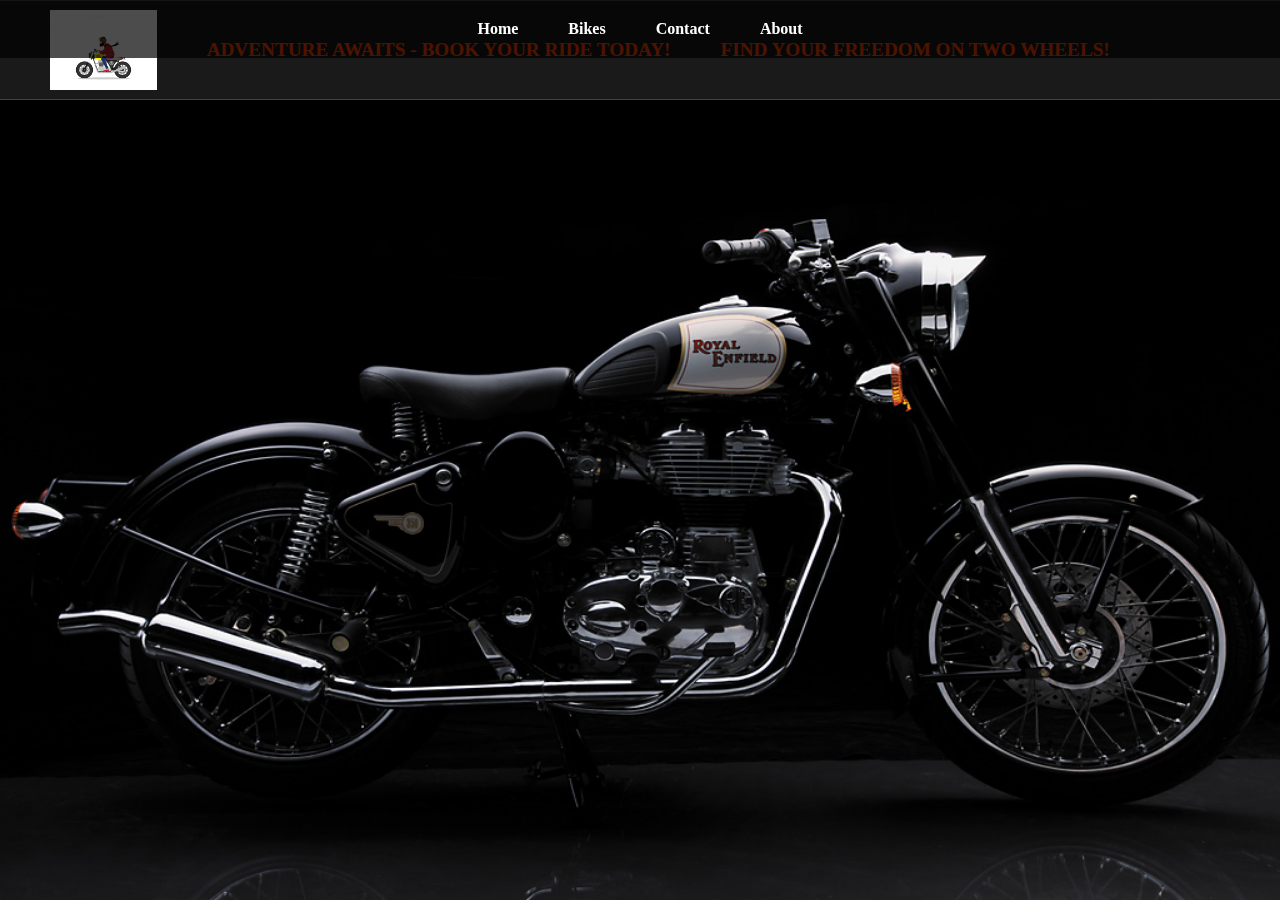
<file: index.html>
<!DOCTYPE html>
<html lang="en">
  <head>
    <meta charset="UTF-8" />
    <meta name="viewport" content="width=device-width, initial-scale=1.0" />
    <title>Document</title>
    <link rel="stylesheet" href="style.css" />
  </head>
  <body>
    <div class="container">
      <ul>
        <li><a href="index.html">Home</a></li>
        <li><a href="./bikes.html">Bikes</a></li>
        <li><a href="contact.html">Contact</a></li>
        <li><a href="about .html">About</a></li>
      </ul>
    </div>
    <div class="bike-ticker-wrapper">
      <!-- The content needs to be duplicated to create the seamless looping effect -->
      <div class="bike-ticker-content">
        <!-- Repeat the content (image and text) multiple times for a continuous scroll -->
        <img
          src="./Royal Enfield.gif"
          alt="Royal Enfield Rider Animated"
          class="bike-ticker-image"
        />
        <span class="bike-ticker-text"
          >Adventure Awaits - Book Your Ride Today!</span
        >

        <!-- <img
          src="Royal Enfield.gif"
          alt="Royal Enfield Rider Animated"
          class="bike-ticker-image"
        />
        <span class="bike-ticker-text">Explore Our New Himalayan Models!</span>

        <img
          src="Royal Enfield.gif"
          alt="Royal Enfield Rider Animated"
          class="bike-ticker-image"
        /> -->
        <span class="bike-ticker-text">Find Your Freedom on Two Wheels!</span>
      </div>
    </div>
  </body>
</html>
</file>
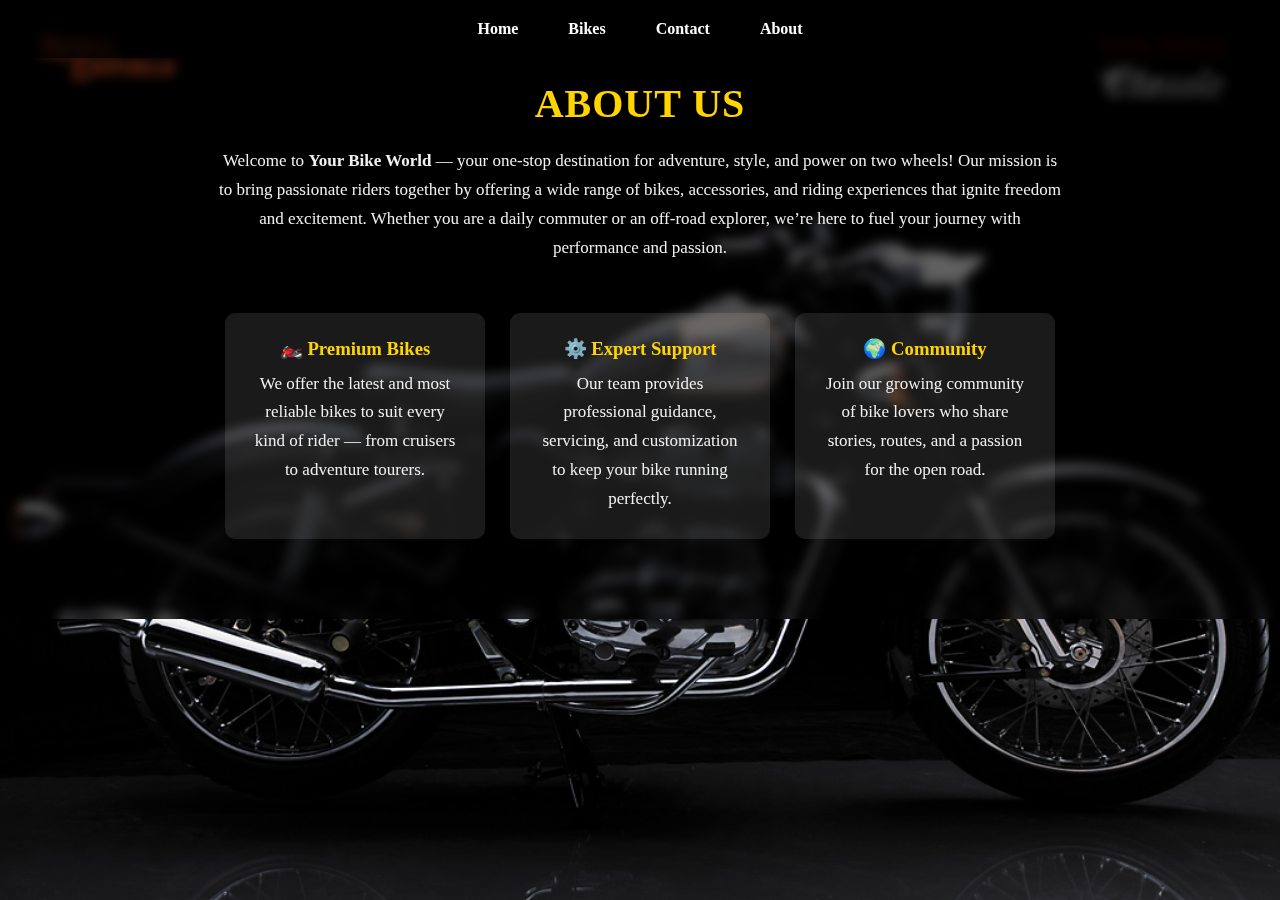
<file: about .html>
<!DOCTYPE html>
<html lang="en">
  <head>
    <meta charset="UTF-8" />
    <meta name="viewport" content="width=device-width, initial-scale=1.0" />
    <title>Document</title>
    <link rel="stylesheet" href="style.css" />
  </head>
  <body>
        <div class="container">
      <ul>
        <li><a href="index.html">Home</a></li>
        <li><a href="./bikes.html">Bikes</a></li>
        <li><a href="contact.html">Contact</a></li>
        <li><a href="about .html">About</a></li>
      </ul>
    </div>
    <section class="about-section">
      <h1>About Us</h1>
      <p>
        Welcome to <strong>Your Bike World</strong> — your one-stop destination
        for adventure, style, and power on two wheels! Our mission is to bring
        passionate riders together by offering a wide range of bikes,
        accessories, and riding experiences that ignite freedom and excitement.
        Whether you are a daily commuter or an off-road explorer, we’re here to
        fuel your journey with performance and passion.
      </p>

      <div class="about-highlights">
        <div class="about-box">
          <h3>🏍️ Premium Bikes</h3>
          <p>
            We offer the latest and most reliable bikes to suit every kind of
            rider — from cruisers to adventure tourers.
          </p>
        </div>
        <div class="about-box">
          <h3>⚙️ Expert Support</h3>
          <p>
            Our team provides professional guidance, servicing, and
            customization to keep your bike running perfectly.
          </p>
        </div>
        <div class="about-box">
          <h3>🌍 Community</h3>
          <p>
            Join our growing community of bike lovers who share stories, routes,
            and a passion for the open road.
          </p>
        </div>
      </div>
    </section>
  </body>
</html>
</file>
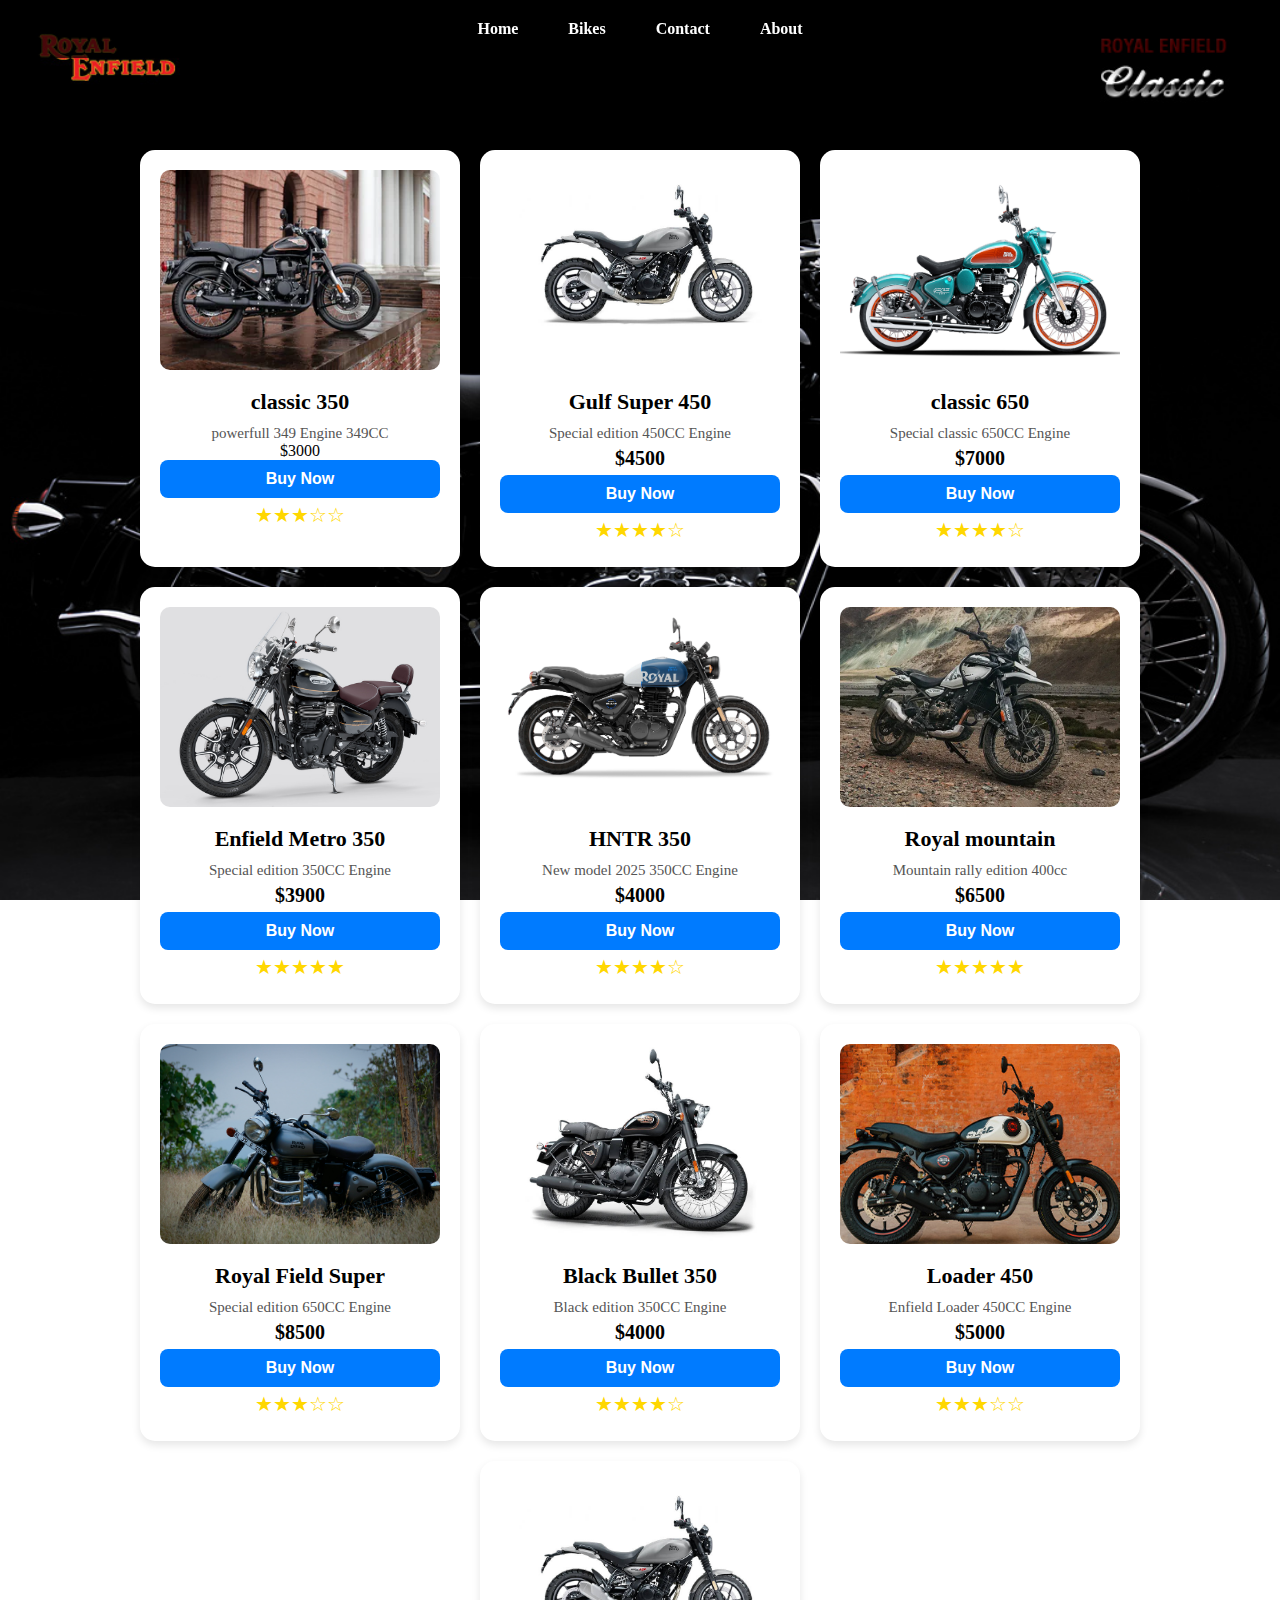
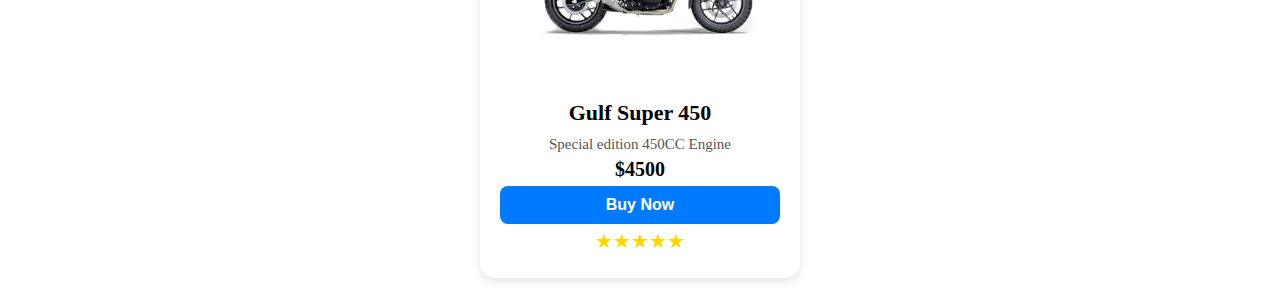
<file: bikes.html>
<!DOCTYPE html>
<html lang="en">
  <head>
    <meta charset="UTF-8" />
    <meta name="viewport" content="width=device-width, initial-scale=1.0" />
    <title>Document</title>
    <link rel="stylesheet" href="style.css" />
  </head>
  <body>
    <div class="container">
      <ul>
        <li><a href="index.html">Home</a></li>
        <li><a href="./bikes.html">Bikes</a></li>
        <li><a href="contact.html">Contact</a></li>
        <li><a href="about .html">About</a></li>
      </ul>
    </div>
    <div class="bike-container">
      <div class="card">
        <img
          src="./2023_Royal_Enfield_Bullet_350_1693620256587_1711424746913.webp"
          alt=""
        />
        <h2>classic 350</h2>
        <p>powerfull 349 Engine 349CC</p>
        <div class="Price">$3000</div>
        <button class="btn">Buy Now</button>
        <div class="stars">&#9733;&#9733;&#9733;&#9734;&#9734;</div>
      </div>
      <div class="card">
        <img src="./Cover_(1).jpg" alt="" />
        <h2>Gulf Super 450</h2>
        <p>Special edition 450CC Engine</p>
        <div class="price">$4500</div>
        <button class="btn">Buy Now</button>
        <div class="stars">&#9733;&#9733;&#9733;&#9733;&#9734;</div>
      </div>
      <div class="card">
        <img src="./goan-classic-650-motorcycle-thumbnail.jpg" alt="" />
        <h2>classic 650</h2>
        <p>Special classic 650CC Engine</p>
        <div class="price">$7000</div>
        <button class="btn">Buy Now</button>
        <div class="stars">&#9733;&#9733;&#9733;&#9733;&#9734;</div>
      </div>
      <div class="card">
        <img src="./meteor-35068c7e581bedf0.jpg" alt="" />
        <h2>Enfield Metro 350</h2>
        <p>Special edition 350CC Engine</p>
        <div class="price">$3900</div>
        <button class="btn">Buy Now</button>
        <div class="stars">&#9733;&#9733;&#9733;&#9733;&#9733;</div>
      </div>
      <div class="card">
        <img src="./motorcycle-landing.jpg" alt="" />
        <h2>HNTR 350</h2>
        <p>New model 2025 350CC Engine</p>
        <div class="price">$4000</div>
        <button class="btn">Buy Now</button>
        <div class="stars">&#9733;&#9733;&#9733;&#9733;&#9734;</div>
      </div>
      <div class="card">
        <img src="./new-himalayan-motorcycle-listing.jpg" alt="" />
        <h2>Royal mountain</h2>
        <p>Mountain rally edition 400cc</p>
        <div class="price">$6500</div>
        <button class="btn">Buy Now</button>
        <div class="stars">&#9733;&#9733;&#9733;&#9733;&#9733;</div>
      </div>
      <div class="card">
        <img src="./photo-1629571688673-55436b6c732a.jpeg" alt="" />
        <h2>Royal Field Super</h2>
        <p>Special edition 650CC Engine</p>
        <div class="price">$8500</div>
        <button class="btn">Buy Now</button>
        <div class="stars">&#9733;&#9733;&#9733;&#9734;&#9734;</div>
      </div>
      <div class="card">
        <img src="./Royal_Enfield_Bullet_350.jpg" alt="" />
        <h2>Black Bullet 350</h2>
        <p>Black edition 350CC Engine</p>
        <div class="price">$4000</div>
        <button class="btn">Buy Now</button>
        <div class="stars">&#9733;&#9733;&#9733;&#9733;&#9734;</div>
      </div>
      <div class="card">
        <img src="./loader_2.jpg" alt="" />
        <h2>Loader 450</h2>
        <p>Enfield Loader 450CC Engine</p>
        <div class="price">$5000</div>
        <button class="btn">Buy Now</button>
        <div class="stars">&#9733;&#9733;&#9733;&#9734;&#9734;</div>
      </div>
      <div class="card">
        <img src="./Cover_(1).jpg" alt="" />
        <h2>Gulf Super 450</h2>
        <p>Special edition 450CC Engine</p>
        <div class="price">$4500</div>
        <button class="btn">Buy Now</button>
        <div class="stars">&#9733;&#9733;&#9733;&#9733;&#9733;</div>
      </div>
    </div>
  </body>
</html>
</file>
<file: style.css>
/* *{
    margin: 0;
    padding: 0;
    box-sizing: border-box;
}
body{
    display: flex;
    justify-content: center;
    align-items: center;
    height: 100vh;
    background-image: url(royal-image.jpg);
    background-repeat: no-repeat;
    background-attachment: fixed;
    background-size: 100% 100%;
}
.container{
    display: flex;
    justify-content: center;
    font-weight: bolder;
}
ul{
    display: flex;
    justify-content: center;
    gap: 30px;
}
ul li{
    list-style: none;
    padding: 20px;
}
ul li a{
    text-decoration: none;
    color: white;
    padding: 20px;
}
ul li a:hover{
    background-color: orangered;
    transition: 0.3s ease-in-out; 
}
.bike-container{
    display: flex;
    flex-wrap: wrap;
    justify-content: center;
    gap: 20px;
    padding: 20px;
}
.card{
    width: 320px;
    background-color: white;
    border-radius: 15px;
    box-shadow: 0 4px 8px rgba(0,0,0,0.1);
    text-align: center;
    transition: transform 0.3s ;
    padding: 20px;
}
.card:hover{
    transform: translateY(-5px);
}
.card img{
    width: 100%;
    border-radius: 10px;
}
.card h2{
    margin: 15px 0 10px;
    font-size: 22px;
    color: #000;
}
.card p{
    color: #555;
    font-size: 15px;
}
.price{
    font-size: 20px;
    font-weight: bold;
    margin: 5px 0;
}
.stars{
    color: #ffd700;
    font-size: 20px;
    margin: 5px 0;
}
.btn{
    background-color: #007bff;
    color: white;
    border: none;
    padding: 10px 20px;
    border-radius: 8px;
    cursor: pointer;
    font-size: 16px;
    transition: 0.3s;
}
.btn:hover{
    background-color: #0056b3;
} */
* {
    margin: 0;
    padding: 0;
    box-sizing: border-box;
}

/* Base body style for all pages, removes the aggressive centering */
body {
    background-image: url(royal-image.jpg);
    background-repeat: no-repeat;
    background-attachment: fixed;
    background-size: 100% 100%;
    min-height: 100vh; /* Use min-height to ensure background covers all content */
}

/* Specific body style for the homepage (index.html) to keep it centered */
.homepage-body {
    display: flex;
    justify-content: center;
    align-items: center;
    height: 100vh;
}

/* Nav Container styling for visibility */
.container {
    display: flex;
    justify-content: center; /* Adjusted to space the logo and list */
    align-items: center;
    font-weight: bolder;
    background-color: rgba(0, 0, 0, 0.7); /* Added background for visibility */
    padding: 0 50px; /* Added padding */
    width: 100%;
    position: fixed; /* Fixed position for better navigation experience */
    top: 0;
    z-index: 1000;
}
.logo {
    padding: 10px 0;
}
.logo img {
    height: 50px; /* Example size for the logo */
}

ul {
    display: flex;
    justify-content: center;
    gap: 30px;
}
ul li {
    list-style: none;
    padding: 20px 0; /* Adjusted padding */
}
ul li a {
    text-decoration: none;
    color: white;
    padding: 20px 10px; /* Adjusted padding for better hover area */
}
ul li a:hover {
    background-color: orangered;
    transition: 0.3s ease-in-out;
}

.bike-container {
    display: flex;
    flex-wrap: wrap;
    justify-content: center;
    gap: 20px;
    padding: 100px 20px 20px; /* Added top padding to clear fixed header */
    margin-top: 50px; /* Added margin-top to separate from fixed header */
}
.card {
    width: 320px;
    background-color: white;
    border-radius: 15px;
    box-shadow: 0 4px 8px rgba(0, 0, 0, 0.1);
    text-align: center;
    transition: transform 0.3s;
    padding: 20px;
}
.card:hover {
    transform: translateY(-5px);
}
.card img {
    width: 100%;
    border-radius: 10px;
    height: 200px; /* Set a fixed height for uniform cards */
    object-fit: cover; /* Ensures image covers the space without distortion */
}
.card h2 {
    margin: 15px 0 10px;
    font-size: 22px;
    color: #000;
}
.card p {
    color: #555;
    font-size: 15px;
}
.price {
    font-size: 20px;
    font-weight: bold;
    margin: 5px 0;
}
.stars {
    color: #ffd700;
    font-size: 20px;
    margin: 5px 0;
}
.btn {
    background-color: #007bff;
    color: white;
    border: none;
    padding: 10px 20px;
    border-radius: 8px;
    cursor: pointer;
    font-size: 16px;
    transition: 0.3s;
}
.btn:hover {
    background-color: #0056b3;
}
@keyframes ride {
    0% { transform: translateX(100%); }
    100% { transform: translateX(-100%); }
}

/* Existing keyframes (fadeInUp, slowZoom) ... */
/* --------------------------------- END ANIMATION KEYFRAMES --------------------------------- */

/* --- FOOTER TICKET STYLES (New Section) --- */
.bike-ticker-wrapper {
    width: 100%;
    overflow: hidden; 
    background-color: #1a1a1a; 
    padding: 10px 0;
    border-top: 1px solid #3c434b;
    border-bottom: 1px solid #3c434b;
    position: relative;
    height: 100px; /* Space for the bike to ride */
  
}

.bike-ticker-content {
    white-space: nowrap; /* Forces all content onto a single line */
    position: absolute;
    top: 0;
    left: 0;
    /* Apply the animation */
    animation: ride 20s linear infinite;
    display: flex;
    align-items: center;
    height: 100%;
}

.bike-ticker-image {
    height: 80px; /* Size the bike */
    margin: 0 50px; /* Space between bike repetitions */
    object-fit: contain;
}

.bike-ticker-text {
    font-size: 1.2rem;
    font-weight: bold;
    color: orangered; /* Highlight color */
    text-transform: uppercase;
    margin-right: 50px; }

/* Transparent overlay so main background stays visible */
.contact-section {
  padding: 60px 10%;
  background: rgba(0, 0, 0, 0.6); /* see-through dark overlay */
}

.contact-container {
  display: flex;
  flex-wrap: wrap;
  border-radius: 10px;
  overflow: hidden;
  backdrop-filter: blur(8px);
  box-shadow: 0 4px 20px rgba(0, 0, 0, 0.6);
}

/* Left info */
.contact-info {
  flex: 1;
  background: rgba(0, 0, 0, 0.7);
  color: #fff;
  padding: 40px;
}

.contact-info h2 {
  color: #ffd400;
  text-align: center;
  margin-bottom: 30px;
  font-size: 24px;
}

.info-grid {
  display: grid;
  grid-template-columns: 1fr 1fr;
  gap: 25px;
}

.info-box {
  text-align: center;
  padding: 15px;
  background: rgba(255, 255, 255, 0.05);
  border-radius:}
/* Style only inputs, textarea, and button */
input[type="text"],
input[type="email"],
input[type="tel"],
textarea {
  width: 100%;
  padding: 10px 12px;
  margin-bottom: 15px;
  border: 1px solid #ccc;
  border-radius: 6px;
  background: rgba(255,255,255,0.85);
  font-size: 15px;
  transition: 0.3s ease;
}

/* Highlight on focus */
input:focus,
textarea:focus {
  border-color: #ffd400;
  box-shadow: 0 0 6px #ffd40080;
  outline: none;
  background: #fff;
}

/* Submit button */
button {
  width: 100%;
  padding: 12px;
  background-color: #ffd400;
  color: #111;
  border: none;
  border-radius: 6px;
  font-weight: 600;
  cursor: pointer;
  transition: 0.3s;
}

button:hover {
  background-color: #e6c200;
}
.about-section {
      padding: 80px 10%;
      background: rgba(0, 0, 0, 0.6); /* transparent overlay */
      color: #fff;
      text-align: center;
      backdrop-filter: blur(6px);
    }

    .about-section h1 {
      font-size: 40px;
      color: #ffd400;
      margin-bottom: 20px;
      text-transform: uppercase;
      letter-spacing: 1px;
    }

    .about-section p {
      max-width: 850px;
      margin: 0 auto;
      font-size: 17px;
      line-height: 1.7;
      color: #f0f0f0;
    }

    .about-highlights {
      display: flex;
      flex-wrap: wrap;
      justify-content: center;
      margin-top: 50px;
      gap: 25px;
    }

    .about-box {
      background: rgba(255, 255, 255, 0.1);
      border-radius: 10px;
      padding: 25px;
      width: 260px;
      color: #fff;
      transition: 0.3s;
    }

    .about-box:hover {
      background: rgba(255, 255, 255, 0.2);
      transform: translateY(-5px);
    }

    .about-box h3 {
      color: #ffd400;
      margin-bottom: 10px;
    }

    @media (max-width: 768px) {
      .about-section {
        padding: 50px 20px;
      }
      .about-box {
        width: 100%;
      }
    }
</file>
